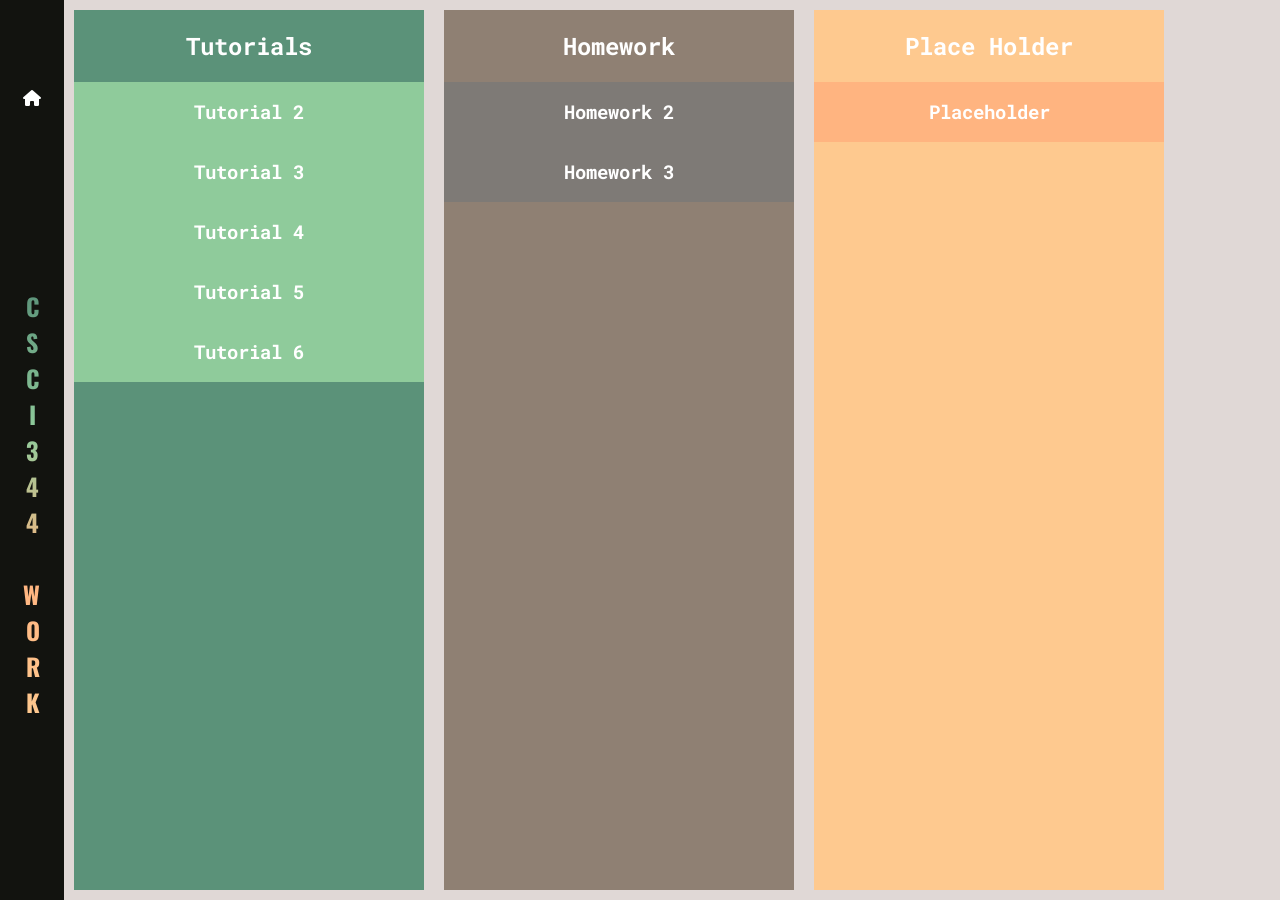
<file: csci344-coursework/index.html>
<!DOCTYPE html>
<html lang="en">

<head>
    <!-- stylesheets and metadata go here -->
    <title>Dillan CSCI</title>

    <meta charset="UTF-8">
    <meta http-equiv="X-UA-Compatible" content="IE=edge">
    <meta name="viewport" content="width=device-width, initial-scale=1.0">
    <link rel="stylesheet" href="style.css">
    <link rel="stylesheet" href="https://cdnjs.cloudflare.com/ajax/libs/font-awesome/6.2.0/css/all.min.css" />

    <!-- Fonts from google -->
    <link rel="stylesheet" href="https://fonts.googleapis.com/css?family=Oswald">
    <link rel="stylesheet" href="https://fonts.googleapis.com/css?family=Roboto+Mono">



</head>

<body>
    <main>
    <nav>
    <a href="../index.html" class ="fa-solid fa-house"></a>
    <h1>CSCI344 WORK</h1>
    </nav>

    <div class="tutorials"> 
        <h2>Tutorials</h2>

        <div class = "tblock">
            <h3>Tutorial 2</h3>
            <a href="tutorials/tutorial02/index.html"> Basic HTML</a>
        </div>

        <div class ="tblock">
        <h3>Tutorial 3</h3>
        <ul>
            <Li><a href="tutorials/tutorial03/02-box-model/index.html">P2: Box Model</a></Li>
            <li><a href ="tutorials/tutorial03/03-fonts/index.html">P3: Fonts</a></li>
            <li><a href ="tutorials/tutorial03/04-flex/index.html">P4: Flex</a></li>
            <li><a href ="tutorials/tutorial03/05-navbar/index.html">P5: Navbar</a></li>
            <li><a href = "tutorials/tutorial03/06-grid/index.html">P6: Grid</a></li>
            <li> <a href ="tutorials/tutorial03/07-tacotemple/index.html">P7: Tacotemple</a></li>
        </div>

        <div class = "tblock">
            <h3>Tutorial 4</h3>
            <ul>
                <li><a href ="tutorials/tutorial04/01-font-switcher/index.html">P1: Font Switcher </a></li>
                <li><a href ="tutorials/tutorial04/02-theme-switcher/index.html">P2: Theme Switcher</a></li>
                <li><a href = "tutorials/tutorial0403-dyslexia-mode/index.html">P3: Dyslexia Mode</a></li>
            </ul>
        </div>

        <div class = "tblock">
            <h3>Tutorial 5</h3>
            <a href="tutorials/tutorial05/index.html">Course Catalog Search</a></Li>
        </div>

        <div class = "tblock">
            <h3>Tutorial 6</h3>
            <a href="tutorials/tutorial06/index.html">Spotify Search API</a></Li>
        </div>
    </div>

    <div class = "homework">
        <h2>Homework</h2>
        <div class = hblock>
            <h3>Homework 2</h3>
            <a href="homework/photo-app/index.html">Photo App</a>
        </div>

        <div class="hblock">
            <h3> Homework 3</h3>
                <a href ="homework/hw03 (1)/index.html">Carousel</a>
        </div>
    </div>

    <div class ="placeholder">
        <h2>Place Holder</h2>
        <div class = pblock>
            <h3>Placeholder</h3>
        </div>
    </div>
    </main>
    </body>
</file>
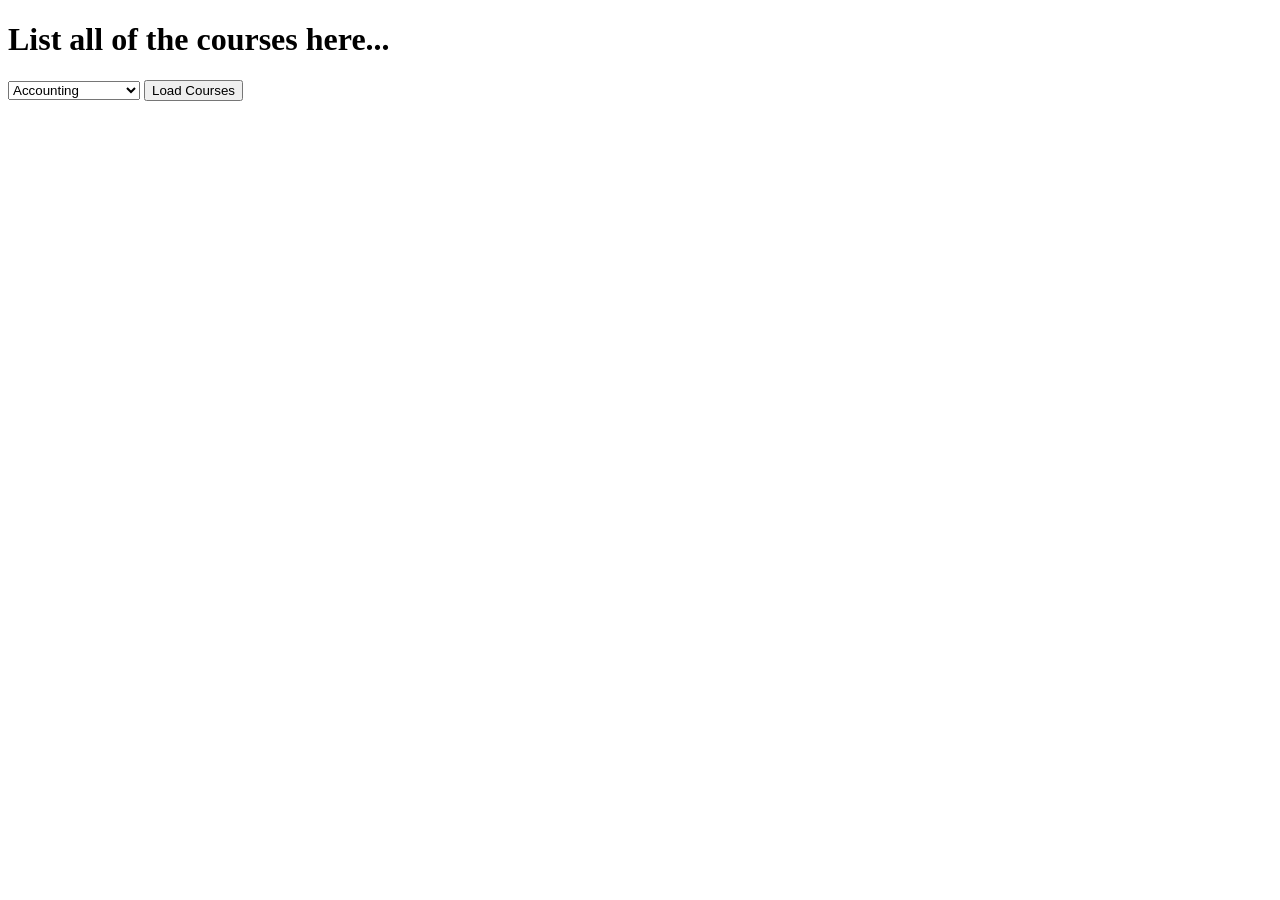
<file: csci185-coursework/lecturez/lecture19/index.html>
<!DOCTYPE html>
<html lang="en">
<head>
    <meta charset="UTF-8">
    <meta http-equiv="X-UA-Compatible" content="IE=edge">
    <meta name="viewport" content="width=device-width, initial-scale=1.0">
    <link rel="stylesheet" href="styles.css">
    <script src="main.js" defer></script>
    <title>Course Lookup</title>
</head>
<body>
    <h1>List all of the courses here...</h1>

    <select id='department'>
        <option value ='ACCT'>Accounting</option>
        <option value ='CSCI'>Computer Science</option>
        <option value ='HUM'>Humanities</option>
        <option value ='MATH'>Math</option>
        <option value ='LANG'>Literature</option>
    </select>
    <button onclick="fetchCourses()">Load Courses</button>
    <section id="results"></section>
    
</body>
</html>
</file>
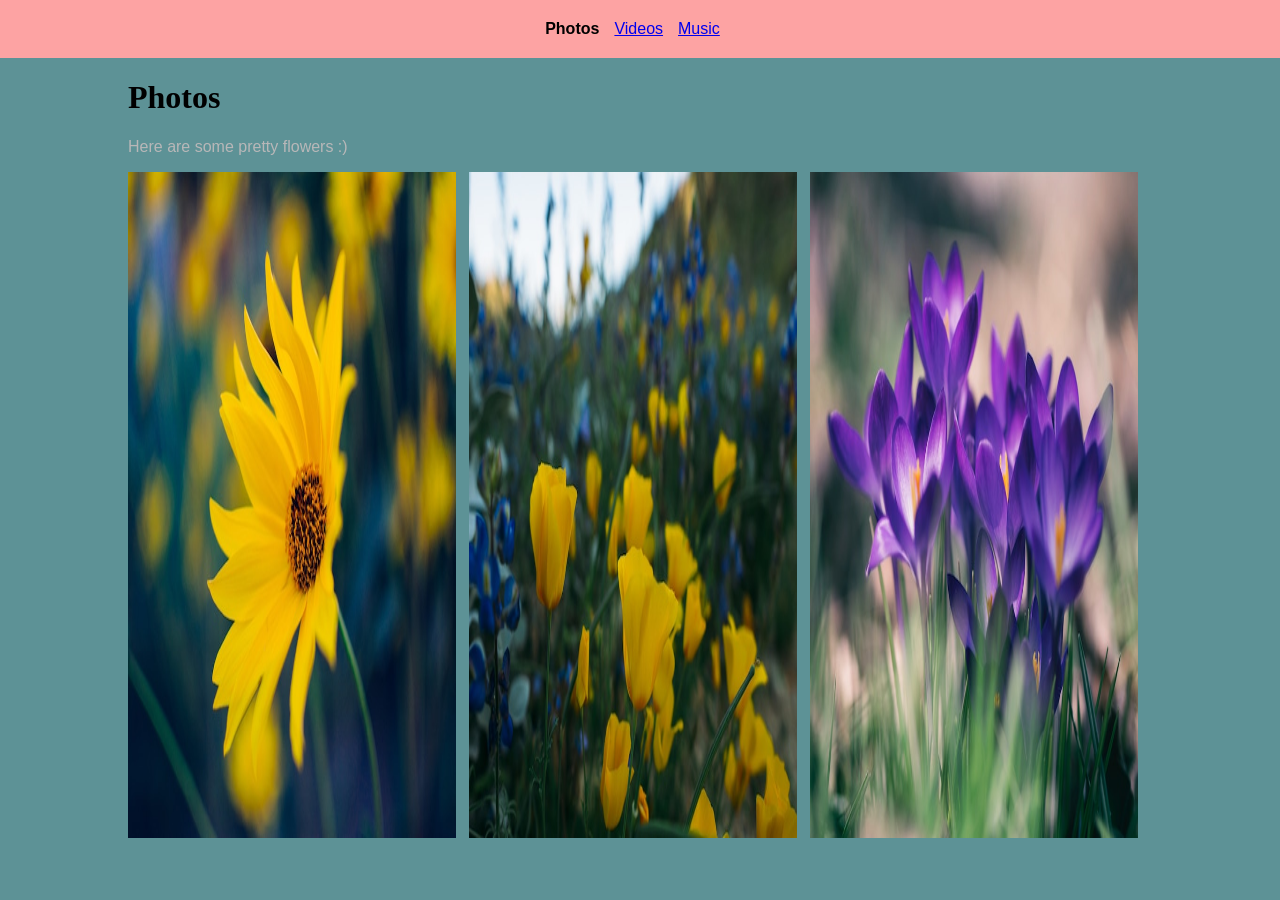
<file: csci185-coursework/tutorials/tutorial01/index.html>
<!DOCTYPE html>
<html lang="en">
    <head>
        <!-- stylesheets and metadata go here -->
        <title>What does this thing do</title>       
         <link rel="stylesheet" href="style.css">
    </head>
    <body>
        <!-- HTML content tags go here -->
        <nav class="navbar">
            <strong>Photos</strong>
            <a href="videos.html">Videos</a>
            <a href="music.html">Music</a>
        </nav>
        <main>
            <h1>Photos</h1>
            <p>Here are some pretty flowers :)</p>

            <section class="photo-section">
                <img src="images/daisy.jpg" width="420" height="666"/>
                <img src="images/poppies.jpg" width="420" height="666"/>
                <img src="images/purple.jpg" width="420" height="666"/>
                <!-- photos go here-->
            </section>
        </main>
    </body>
</html>
</file>
<file: csci344-coursework/style.css>
body{
    background-color:#e0d8d6;
    top:0px;
    margin: 0px;
    -ms-overflow-style: none;  /* IE and Edge */
    scrollbar-width: none;  /* Firefox */
}

body::-webkit-scrollbar {
    opacity:0;
    display: none;
  }

main{ 
    display:flex; 
    flex-direction: row; 
}

nav{
    display:flex; 
    justify-content:space-between; 
    align-items:center;

    top:0;
    height:100vh;
    width:5%;
    background-color:#12130f;
    color:white;
    writing-mode:vertical-rl;
    text-orientation: upright;

}

nav a{ 
    color:white;
    text-decoration:none;
    margin-top:10%;
}

nav a:hover{ 
    color:#5b9279
}
nav h1{ 
    font-family: "Oswald";
    background: -webkit-linear-gradient(#5b9279, #8fcb9b,#ffb480, #fec98f );
    -webkit-background-clip: text;
    -webkit-text-fill-color: transparent;
  
    margin-bottom:20%;
}
.tutorials h2{ 
    font-family: "Roboto Mono";
    color:white;
    text-align:center;
}

.tutorials{
    margin: 10px;
    width:auto;
    background-color:#5b9279;
}

.tblock{ 
    display:flex; 
    justify-content:center;
    align-items: center;
    flex-direction: column;

    font-family: "Roboto Mono";
    color:white;
    background-color:#8fcb9b;
    width:350px;
    height:60px;
    /* border:solid 1px black; */

    transition-property:all;
    transition: .25s ease-in-out;

}

.tblock h3{ 
    padding:none;
}

.tblock ul, a {
    display:none;
    padding:0px;
    color:white;
    text-decoration:none;
    list-style:none; 
}

.tblock:hover{ 
    border:solid black 1px;
    height:fit-content;
    scale: 180% initial;
    padding:20px;
    z-index:10000000;
}

.tblock:hover ul,.tblock:hover a{ 
    display:flex;
    justify-content:center;
    align-items:center;
    flex-direction: column;
    list-style:none;
}

.tblock a:hover{ 
    color:black;
}

/* Homework section */

.homework h2{ 
    font-family: "Roboto Mono";
    color:white;
    text-align:center;
}

.homework{
    margin: 10px;
    width:auto;
    background-color:#8f8073;
}

.hblock{ 
    display:flex; 
    justify-content:center;
    align-items: center;
    flex-direction: column;

    font-family: "Roboto Mono";
    color:white;
    background-color:#7e7a76;
    width:350px;
    height:60px;

    transition-property:all;
    transition: .25s ease-in-out;

}
.hblock h3{ 
    padding:none;
}

.hblock ul, a {
    display:none;
    padding:0px;
    color:white;
    text-decoration:none;
    list-style:none; 
}

.hblock:hover{ 
    border:solid black 1px;
    height:fit-content;
    scale: 180% initial;
    padding:20px;
    z-index:10000000;
}

.hblock:hover ul,.hblock:hover a{ 
    display:flex;
    justify-content:center;
    align-items:center;
    flex-direction: column;
    list-style:none;
}

.hblock a:hover{ 
    color:black;
}

/* Placholder */

.placeholder h2{ 
    font-family: "Roboto Mono";
    color:white;
    text-align:center;
}

.placeholder{
    margin: 10px;
    width:auto;
    background-color:#fec98f;
}

.pblock{ 
    display:flex; 
    justify-content:center;
    align-items: center;
    flex-direction: column;

    font-family: "Roboto Mono";
    color:white;
    background-color:#ffb480;
    width:350px;
    height:60px;
    /* border:solid 1px black; */

    transition-property:all;
    transition: .25s ease-in;
}

.pblock h3{ 
    padding:none;
}

.pblock ul, a {
    display:none;
    padding:0px;
    color:white;
    text-decoration:none;
    list-style:none; 
    transition:.25s;

}

.pblock:hover{ 
    border:solid black 1px;
    height:fit-content;
    scale: 180% initial;
    padding:20px;
    z-index:10000000;
}

.pblock:hover ul,.pblock:hover a{ 
    display:flex;
    justify-content:center;
    align-items:center;
    flex-direction: column;
    list-style:none;
}

.pblock a:hover{ 
    color:black;
}
</file>
<file: csci185-coursework/lecturez/lecture19/styles.css>
#results section{ 
    background-color:lightpink;
    padding: 10px; 
    margin: 10px;
}
</file>
<file: csci185-coursework/tutorials/tutorial01/style.css>
body {
    font-family: Arial, Helvetica, sans-serif;
    margin: 0;
    /* Optional Enhancement Made */
    background-color: #5d9296
}
p{
  color: #d3c2c2c5  
}
h1 {
    font-family: 'Trebuchet MS', 'Lucida Sans Unicode', 'Lucida Grande', 'Lucida Sans';
    color: #b4da42
    margin: 0;
}

.navbar {
    padding: 20px;
    background-color: #fda3a3;
    display: flex;
    align-items: center;
    justify-content: center;
}
.navbar a, .navbar strong {
    margin-right: 15px;
}

.photo-section {
    display: flex;
    width: 100%;
    flex-direction: row;
}
.photo-section img {
    width: 32%;
    margin-right: 1.3%;
}

 /* Optional Enhancement made  */
.music-section iframe {
    width: 32%;
    margin-right: 1.3%;
}

main {
    padding-right: 10vw;
    padding-left: 10vw
}
a:hover{ 
    color: #00ff2ac5;
    scale: 420%;
    transition:.2ms;

}
</file>
